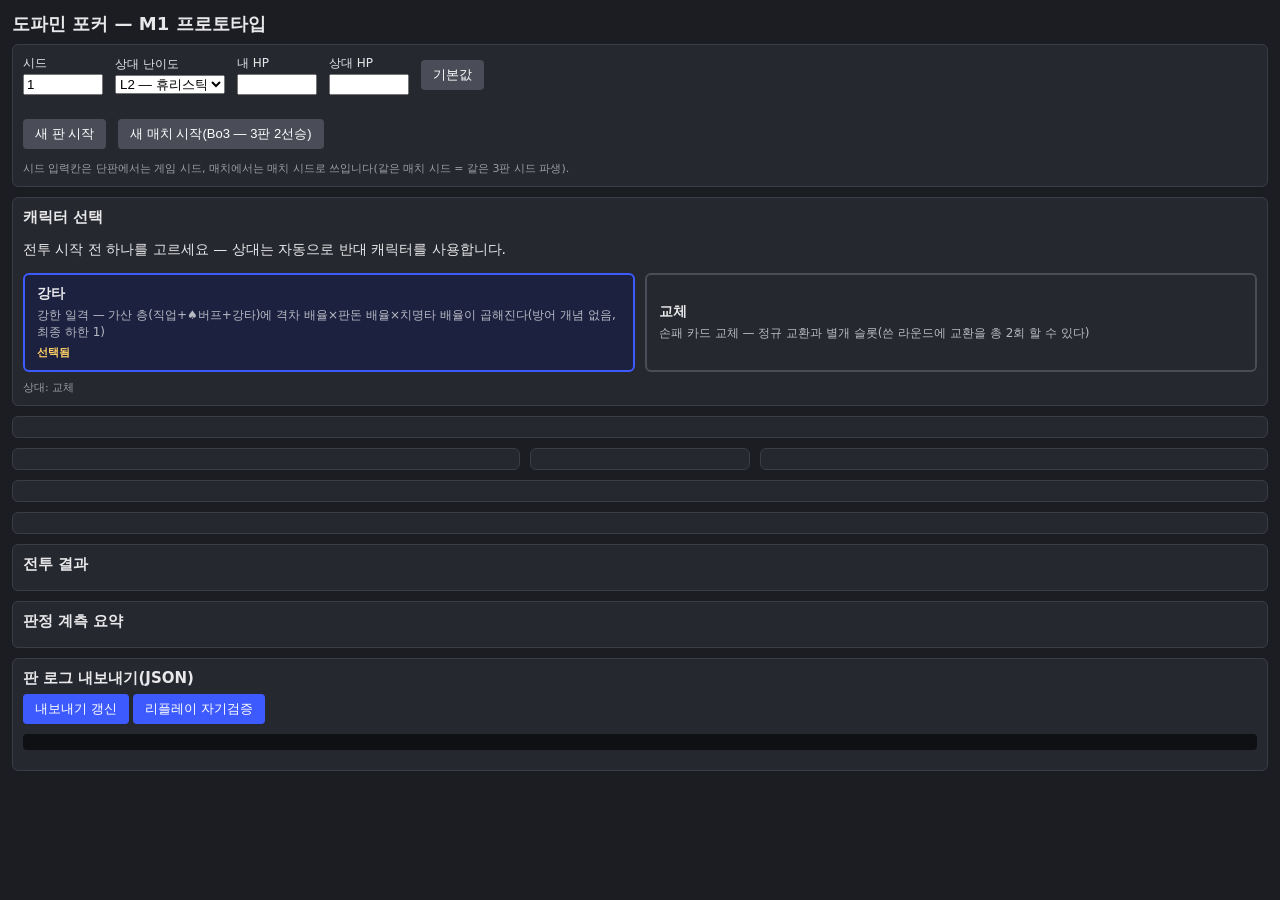
<file: index.html>
<!doctype html>
<meta charset="utf-8">
<meta http-equiv="refresh" content="0; url=./web/index.html?owner=1">
<title>도파민 포커</title>
<p>이동 중입니다… 자동으로 안 넘어가면 <a href="./web/index.html?owner=1">여기</a>를 눌러주세요.</p>
</file>
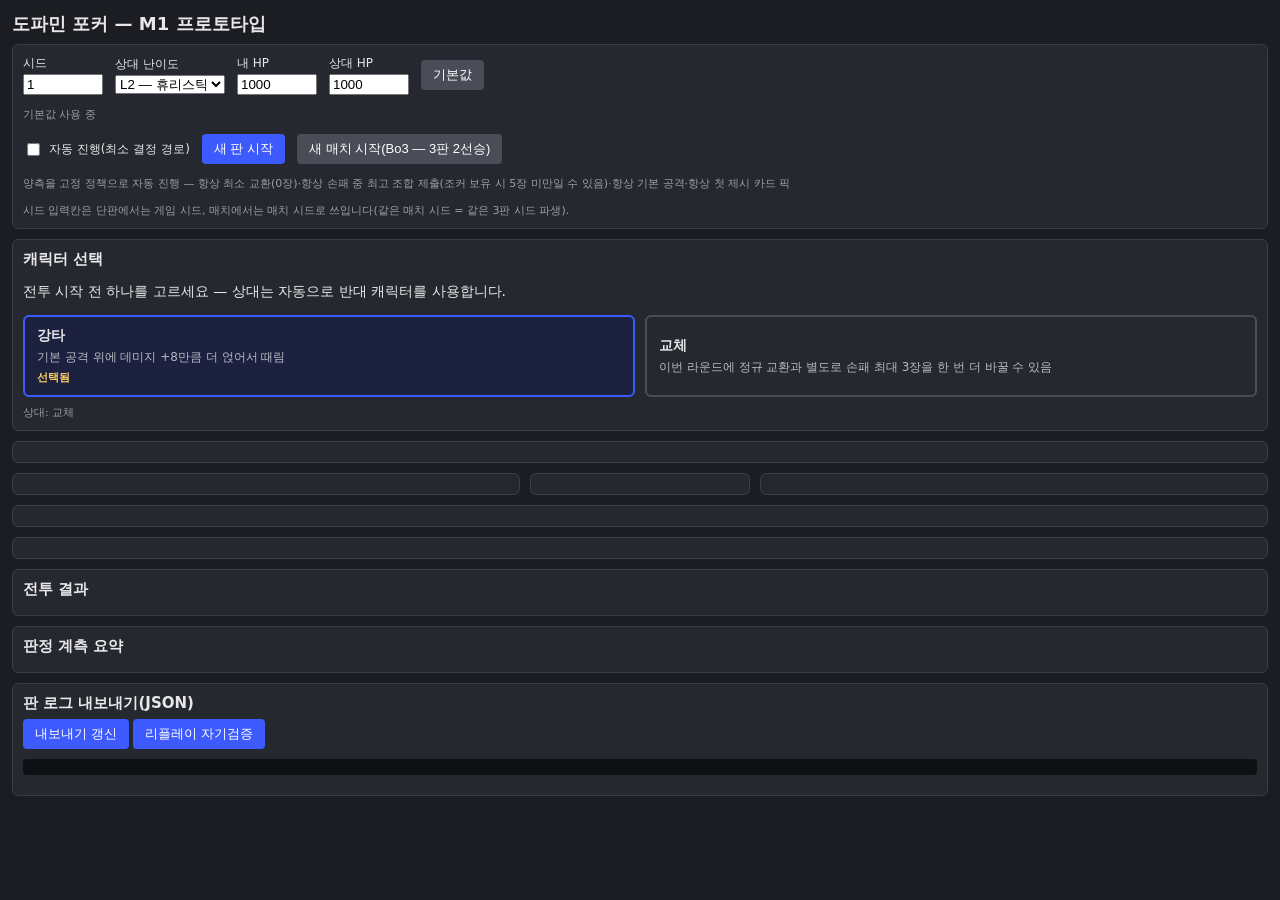
<file: web/index.html>
<!DOCTYPE html>
<html lang="ko">
<head>
<meta charset="utf-8">
<title>도파민 포커 — M1 프로토타입</title>
<meta name="viewport" content="width=device-width, initial-scale=1">
<link rel="stylesheet" href="style.css">
</head>
<body>
  <header id="app-header">
    <h1 id="app-title"></h1>
    <div id="setup-panel" class="panel">
      <label>
        <span id="lbl-seed"></span>
        <input type="number" id="in-seed" value="1" min="1" step="1">
      </label>
      <label>
        <span id="lbl-difficulty"></span>
        <select id="in-difficulty">
          <option value="L1"></option>
          <option value="L2" selected></option>
          <option value="L3"></option>
        </select>
      </label>
      <label>
        <span id="lbl-hp-self"></span>
        <input type="number" id="in-hp-self" min="1" step="1">
      </label>
      <label>
        <span id="lbl-hp-opponent"></span>
        <input type="number" id="in-hp-opponent" min="1" step="1">
      </label>
      <button type="button" class="secondary" id="btn-hp-default" disabled></button>
      <span id="hp-status-hint" class="hint"></span>
      <label class="checkbox-label">
        <input type="checkbox" id="in-autorun">
        <span id="lbl-autorun"></span>
      </label>
      <button id="btn-newgame"></button>
      <button id="btn-newmatch" class="secondary"></button>
      <span id="autorun-hint" class="hint"></span>
      <span id="mode-hint" class="hint"></span>
      <span id="setup-error-hint" class="inline-error" hidden role="alert"></span>
    </div>
  </header>

  <section id="character-select-panel" class="panel">
    <h2 id="character-select-title"></h2>
    <p id="character-select-desc"></p>
    <div id="character-select-buttons" class="character-select-buttons"></div>
    <div id="character-select-opponent-note" class="hint"></div>
  </section>

  <main id="game-root">
    <section id="match-panel" class="panel" hidden>
      <h2 id="match-panel-title"></h2>
      <div id="match-body"></div>
    </section>

    <section id="status-bar" class="panel"></section>

    <section id="battlefield">
      <div id="panel-opponent" class="player-panel panel"></div>
      <div id="panel-shared" class="panel"></div>
      <div id="panel-self" class="player-panel panel"></div>
    </section>

    <div id="action-error-banner" class="inline-error action-error-banner" hidden role="alert"></div>

    <section id="action-panel" class="panel"></section>

    <section id="readout-panel" class="panel"></section>

    <section id="battle-log-panel" class="panel">
      <h2 id="battle-log-title"></h2>
      <div id="battle-log-body"></div>
    </section>

    <section id="summary-panel" class="panel" hidden></section>

    <section id="instrument-panel" class="panel">
      <h2 id="instrument-title"></h2>
      <div id="instrument-body"></div>
    </section>

    <section id="export-panel" class="panel">
      <h2 id="export-title"></h2>
      <button id="btn-export"></button>
      <button id="btn-selfcheck"></button>
      <div id="selfcheck-result"></div>
      <pre id="export-block"></pre>
    </section>
  </main>

  <script src="strings.js"></script>
  <script src="engine-loader.js"></script>
  <script src="app.js"></script>
</body>
</html>
</file>
<file: web/style.css>
/* proto/web/style.css — 기능 UI, 아트 0. 카드 이미지 금지(텍스트 심볼+색+효과명). */

* { box-sizing: border-box; }
body {
  font-family: system-ui, -apple-system, "Segoe UI", sans-serif;
  background: #1b1d22;
  color: #e8e8ea;
  margin: 0;
  padding: 12px;
  font-size: 14px;
}

h1 { font-size: 18px; margin: 0 0 8px; }
h2 { font-size: 15px; margin: 0 0 6px; }

.panel {
  background: #26282f;
  border: 1px solid #3a3d46;
  border-radius: 6px;
  padding: 10px;
  margin-bottom: 10px;
}

#setup-panel { display: flex; flex-wrap: wrap; gap: 12px; align-items: center; }
#setup-panel label { display: flex; flex-direction: column; font-size: 12px; gap: 2px; }
.checkbox-label { flex-direction: row !important; align-items: center; gap: 6px !important; }
input[type=number] { width: 80px; }
.hint { font-size: 11px; color: #9a9ea8; flex-basis: 100%; }

button {
  background: #3d5afe;
  color: white;
  border: none;
  border-radius: 4px;
  padding: 6px 12px;
  cursor: pointer;
  font-size: 13px;
}
button:hover { background: #5c74ff; }
button:disabled { background: #4a4d57; cursor: not-allowed; }
button.secondary { background: #4a4d57; }
button.secondary:hover { background: #5a5d67; }

#status-bar { display: flex; gap: 18px; flex-wrap: wrap; font-size: 13px; }
#status-bar b { color: #ffd166; }

#battlefield {
  display: grid;
  grid-template-columns: 1fr 220px 1fr;
  gap: 10px;
}
@media (max-width: 900px) {
  #battlefield { grid-template-columns: 1fr; }
}

.player-panel h3 { margin: 0 0 6px; font-size: 14px; }
.bar-row { display: flex; align-items: center; gap: 6px; margin: 3px 0; }
.bar-track { flex: 1; height: 12px; background: #14151a; border-radius: 6px; overflow: hidden; }
.bar-fill { height: 100%; }
.bar-fill.hp { background: #e05263; }
.bar-fill.sp { background: #4fc3f7; }
.bar-label { width: 90px; font-size: 11px; color: #b7bac2; }
.bar-value { width: 70px; font-size: 11px; text-align: right; }

.status-badges, .card-badges { display: flex; gap: 4px; flex-wrap: wrap; margin: 4px 0; }
.badge {
  border: 1px solid #4a4d57;
  border-radius: 10px;
  padding: 1px 7px;
  font-size: 11px;
  background: #2f323b;
}
.badge.burn { border-color: #e05263; color: #ff9aa6; }
.badge.freeze { border-color: #4fc3f7; color: #9fe0ff; }

/* ★R10-W(2026-08-17, 오너 요청) — 보유 카드 전체를 감싸는 트레이. 기존엔 배지가
   패널 배경 위에 바로 나열돼 존재감이 없었다("보유 스킬들도 좀 더 잘 보이게") —
   테두리 있는 박스로 한 덩어리처럼 보이게 한다. 다크 테마·기존 팔레트 그대로. */
.card-groups {
  margin: 4px 0 8px;
  padding: 6px 8px;
  background: #1c1e24;
  border: 1px solid #3a3d46;
  border-radius: 6px;
}
.card-group { margin-bottom: 6px; }
.card-group:last-child { margin-bottom: 0; }
.card-group-header {
  display: flex;
  align-items: center;
  gap: 6px;
  font-size: 11px;
  color: #9a9ea8;
  margin: 0 0 3px;
}
.card-group-header .group-dot { width: 7px; height: 7px; border-radius: 50%; flex: none; }
.card-group-header.passive .group-dot { background: #7ee787; }
.card-group-header.active .group-dot { background: #ffd166; }
/* ★R10-W — 액티브 그룹이 SP 임계(엔진 spAtThreshold와 동일 술어, app.js 주석 참조)에
   닿았을 때만 뜨는 표시 — SP 게이지 색(#4fc3f7)과 맞춰 "SP가 이걸 채웠다"는 연결을 준다. */
.active-ready-pill {
  font-size: 10px;
  font-weight: bold;
  color: #0f1014;
  background: #4fc3f7;
  border-radius: 8px;
  padding: 1px 6px;
}

/* C-1: 보유 카드 배지 — <button>으로 바뀌어도 기존 시각 스타일 유지 + 클릭 가능 표시.
   ★R10-W — 상태이상/버프 배지(.badge.effect, 작은 필)보다 한 단계 크게 키워 "보유 아이템"
   느낌을 주고, .passive/.active로 색을 갈라 구분이 화면에서 바로 읽히게 한다. */
.badge.card {
  border-color: #ffd166;
  color: #ffe4a1;
  font: inherit;
  cursor: pointer;
  appearance: none;
  font-size: 12px;
  font-weight: 600;
  padding: 3px 10px;
  border-width: 2px;
  border-radius: 5px;
}
.badge.card.open { background: #4a3f1a; box-shadow: 0 0 0 1px #ffd166 inset; }
.badge.card.passive { border-color: #7ee787; color: #c8f7cb; background: #1e2b1f; }
.badge.card.passive.open { background: #24401f; box-shadow: 0 0 0 1px #7ee787 inset; }
.badge.card.active { border-color: #ffd166; color: #ffe4a1; background: #2f2717; }
.badge.card.active.open { background: #4a3f1a; box-shadow: 0 0 0 1px #ffd166 inset; }
/* SP 임계 도달 시 액티브 배지에 SP 게이지 색 링 — 위 .active-ready-pill과 같은 신호를
   개별 카드에도 반복해 "이 카드가 지금 쓸 수 있다"가 카드 단위로도 읽히게 한다. */
.badge.card.active.ready { box-shadow: 0 0 0 2px #4fc3f7; }
.badge.card.active.ready.open { box-shadow: 0 0 0 2px #4fc3f7, 0 0 0 4px #ffd166 inset; }

/* R9-W: 상태이상·버프 배지 — <button>으로 클릭 시 효과 상세(C-1 카드 배지와 동일 패턴).
   .burn/.freeze는 기존 색상 그대로 재사용, 버프 2종만 신설 색상. */
.badge.effect { font: inherit; cursor: pointer; appearance: none; }
.badge.effect.open { box-shadow: 0 0 0 1px currentColor inset; background: rgba(255, 255, 255, 0.08); }
.badge.buff-atk { border-color: #f4a261; color: #ffcfa3; }
/* ★D2(⑥ ♦=방어 전수 정정) — 구 .buff-def(방어)를 .buff-crit(치명타 확률)로 개명.
   색은 그대로 재사용(팔레트 변경 없음, EFFECT_BADGES 키 리네임과 짝). */
.badge.buff-crit { border-color: #66bb6a; color: #b9e6ba; }
.card-detail-box {
  margin: 4px 0 8px;
  padding: 6px 8px;
  background: #1c1e24;
  border: 1px solid #3a3d46;
  border-left: 3px solid #ffd166;
  border-radius: 4px;
  font-size: 12px;
  line-height: 1.5;
}
.card-detail-box b { color: #ffd166; }
/* ★short(2026-08-19, web-engineer) — card-detail-box 안의 desc(명세 문장) 보조 줄.
   short(위 헤드라인)보다 한 단계 옅게 보여 "짧은 설명이 먼저, 상세는 그 아래"를
   시각적으로도 드러낸다. */
.card-detail-box .card-detail-full { margin-top: 4px; color: #9aa0b4; font-size: 11px; }

.opp-hand-backs { display: flex; gap: 3px; margin-top: 4px; }
.card-back {
  width: 22px; height: 32px;
  border-radius: 3px;
  background: repeating-linear-gradient(45deg, #3d5afe, #3d5afe 3px, #2a2f66 3px, #2a2f66 6px);
  border: 1px solid #1f2230;
}

.hand-grid { display: flex; gap: 6px; flex-wrap: wrap; margin: 8px 0; }
.card {
  width: 54px; height: 76px;
  border-radius: 5px;
  border: 2px solid #4a4d57;
  background: #14151a;
  display: flex;
  flex-direction: column;
  align-items: center;
  justify-content: center;
  cursor: pointer;
  user-select: none;
  position: relative;
  font-weight: bold;
}
.card .rank { font-size: 16px; }
.card .suit { font-size: 18px; }
.card.suit-black { color: #e8e8ea; }
.card.suit-red { color: #ff6b6b; }
.card.joker { color: #ffd166; }
.card.selected { border-color: #3d5afe; box-shadow: 0 0 0 2px #3d5afe inset; background: #1c2140; }
.card.deferred-badge::after {
  content: "이월";
  position: absolute;
  top: -8px; right: -8px;
  background: #ffd166;
  color: #26282f;
  font-size: 9px;
  padding: 1px 4px;
  border-radius: 8px;
  font-weight: bold;
}
.card:hover { border-color: #7a8098; }

.readout-box { font-size: 12px; line-height: 1.6; }
.readout-box .rankcat { font-size: 15px; font-weight: bold; color: #ffd166; }

/* W2-2: 조커 2장 제출 차단 경고 */
.joker-cap-warn { color: #ff6b6b; font-size: 12px; margin: 4px 0; }

/* ★★대회 치명 버그 수정(더블클릭 시 네이티브 alert 제거) — alert() 대신 화면 안에
   그리는 인라인 에러. 기존 joker-cap-warn/.fail과 같은 경고색(#ff6b6b) 계열을
   재사용해 새 색상 하드코딩을 만들지 않는다. */
.inline-error { color: #ff6b6b; font-size: 12px; }
.action-error-banner { margin: 6px 0; padding: 6px 10px; border: 1px solid #ff6b6b; border-radius: 4px; background: rgba(255, 107, 107, 0.08); }

/* W2-5: 와일드 배정(제출 확정 후에만 노출) */
.wild-assign { color: #ffd166; font-size: 12px; }

/* ★수트 효과 양측 표시(2026-08-19, web-engineer) — 라운드 판정 리드아웃(renderReadout)에서
   A/B 각자의 수트 획득 줄. 데미지 4층 분해(.battle-log-detail)와 같은 톤(옅은 보조 텍스트)을
   맞춘다. */
.suit-applied-line { color: #9aa0b4; font-size: 12px; margin: 2px 0 6px 8px; }

table.log-table { width: 100%; border-collapse: collapse; font-size: 11px; }
table.log-table th, table.log-table td { border-bottom: 1px solid #3a3d46; padding: 3px 6px; text-align: left; }

#export-block {
  max-height: 280px;
  overflow: auto;
  background: #0f1014;
  padding: 8px;
  border-radius: 4px;
  font-size: 10px;
  white-space: pre-wrap;
  word-break: break-all;
}

#selfcheck-result { font-size: 12px; margin: 6px 0; }
.ok { color: #7ee787; }
.fail { color: #ff6b6b; }

.turn-flag { font-weight: bold; color: #7ee787; }

/* ★W-신규6(2026-08-17, web-engineer — 오너 원문 "다음 턴이 도파민 카드 뽑기라는 걸
   알려줬음 좋겠어") — 상태바의 뽑기 예고 표시. imminent(다음 판정 후 뽑기 확정)만
   눈에 띄게, 평소엔 은은한 카운트다운으로. */
.draft-preview { color: #9a9ea8; }
.draft-preview.imminent { color: #ffd166; font-weight: bold; }

/* A7(쥐어짜기, 구 「강요」)·A9(밑장 보기, 구 「투시」) 공개 정보 노트 — 배지가 아니라 한 줄 텍스트라 별도 색만 준다. */
.forced-min-note { color: #f4a261; font-size: 12px; margin: 3px 0; }
.revealed-cards { color: #4fc3f7; font-size: 12px; margin: 3px 0; }

/* ★D2(② 판돈 가시화, G-A-9 오너 직접 지시) — 성장 사건·상한 도달 2종. status-bar의
   짧은 플래그(항상 보이는 상단 줄)와 panel-shared의 전체 폭 배너(battlefield 영역)
   양쪽에서 같은 두 색을 재사용한다 — "성장"은 기존 골드 강조색(#ffd166, active-ready-pill
   등과 동일 계열), "상한 도달"은 기존 경고색(#ff6b6b, joker-cap-warn/.fail과 동일 계열). */
.pot-growth-flag, .pot-cap-flag {
  display: inline-block;
  font-size: 11px;
  font-weight: bold;
  padding: 1px 6px;
  border-radius: 8px;
  margin-left: 4px;
}
.pot-growth-flag { background: #ffd166; color: #2f2717; }
.pot-cap-flag { background: #ff6b6b; color: #2a0f0f; }

.pot-growth-banner, .pot-cap-banner {
  margin: 6px 0;
  padding: 5px 8px;
  border-radius: 4px;
  font-size: 12px;
  font-weight: bold;
}
.pot-growth-banner { background: #4a3f1a; color: #ffd166; border: 1px solid #ffd166; }
.pot-cap-banner { background: #401a1a; color: #ff9aa6; border: 1px solid #ff6b6b; }

/* ★D2(④ 데미지 표기 분해) — 치명타가 실제로 터진 순간을 강조(배틀로그 접힌 요약·
   펼침 분해·판정 줄 3곳에서 공유하는 단일 클래스, renderActionSummary/renderBreakdown/
   renderSubLines). */
.crit-hit { color: #ff6b6b; }

/* ★W-신규6 — 도파민 카드 뽑기 화면(획득 시점)에도 패시브/액티브 구분이 보이도록
   (오너 지적 "나뉜 게 게임에서 안 느껴졌다" — R10-W는 보유 카드 트레이만 갈랐다).
   보유 카드 배지(.badge.card.passive/.active)와 같은 녹색/호박색 팔레트 재사용 —
   같은 개념은 같은 색으로(드리프트 방지). */
.draft-offer-btn {
  display: block;
  width: 100%;
  text-align: left;
  margin-bottom: 6px;
  padding: 6px 10px;
  border-width: 2px;
  border-style: solid;
  border-radius: 6px;
  background: #26282f;
  color: #e8e8ea;
  font-family: inherit;
}
.draft-offer-btn.passive { border-color: #7ee787; background: #1e2b1f; }
.draft-offer-btn.active { border-color: #ffd166; background: #2f2717; }
.draft-offer-btn.selected { box-shadow: 0 0 0 2px #3d5afe inset; }
.draft-offer-tag {
  display: inline-block;
  font-size: 10px;
  font-weight: bold;
  padding: 1px 6px;
  border-radius: 8px;
  margin-bottom: 3px;
}
.draft-offer-btn.passive .draft-offer-tag { background: #7ee787; color: #12210f; }
.draft-offer-btn.active .draft-offer-tag { background: #ffd166; color: #2f2717; }
.draft-offer-name { display: block; font-weight: bold; font-size: 13px; margin: 2px 0; }
.draft-offer-desc { display: block; font-size: 12px; color: #b7bac2; }

/* C-3: 전투 결과(기본 1줄 + 펼침 분해) */
.battle-log-row { margin: 2px 0; }
.battle-log-toggle {
  background: none;
  border: none;
  color: #e8e8ea;
  text-align: left;
  cursor: pointer;
  padding: 3px 2px;
  font-size: 13px;
  width: 100%;
  font-family: inherit;
}
.battle-log-toggle:hover { color: #ffd166; background: #2f323b; border-radius: 3px; }
.battle-log-detail {
  margin: 2px 0 8px 18px;
  padding: 6px 10px;
  background: #14151a;
  border-left: 2px solid #4a4d57;
  border-radius: 0 4px 4px 0;
  font-size: 12px;
  line-height: 1.7;
  color: #b7bac2;
}

/* ★D2-C — Bo3 매치 진행 패널(매치 모드에서만 표시 — 단판 모드는 이 블록과 무관,
   #match-panel 자체가 hidden으로 남는다). 기존 팔레트만 재사용(신규 색 없음):
   골드(#ffd166)=이월/판번호, 초록(#7ee787)=이월 박스 강조, 파랑(#4fc3f7)=리셋 박스 강조. */
.match-scoreboard { display: flex; gap: 16px; flex-wrap: wrap; font-size: 13px; margin-bottom: 4px; }
.match-scoreboard b { color: #ffd166; }
.match-box {
  margin: 6px 0;
  padding: 8px 10px;
  background: #1c1e24;
  border: 1px solid #3a3d46;
  border-radius: 5px;
  font-size: 12px;
  line-height: 1.6;
}
.match-box h4 { margin: 0 0 4px; font-size: 12px; color: #b7bac2; }
.match-box.carry { border-left: 3px solid #7ee787; }
.match-box.reset { border-left: 3px solid #4fc3f7; }
.match-winner-banner {
  margin: 6px 0;
  padding: 6px 10px;
  border-radius: 4px;
  font-size: 13px;
  font-weight: bold;
  background: #1e2b1f;
  color: #7ee787;
  border: 1px solid #7ee787;
}

/* 캐릭터 선택 골격 */
.character-select-buttons { display: flex; gap: 10px; margin: 8px 0; }
.character-card {
  flex: 1;
  background: #26282f;
  border: 2px solid #4a4d57;
  border-radius: 6px;
  padding: 10px 12px;
  cursor: pointer;
  color: #e8e8ea;
  text-align: left;
  font-family: inherit;
}
.character-card:hover { border-color: #7a8098; }
.character-card.selected { border-color: #3d5afe; background: #1c2140; }
.character-card-name { font-weight: bold; font-size: 14px; margin-bottom: 4px; }
.character-card-desc { font-size: 12px; color: #b7bac2; }
.character-card-tag { margin-top: 4px; font-size: 11px; color: #ffd166; font-weight: bold; }
</file>
